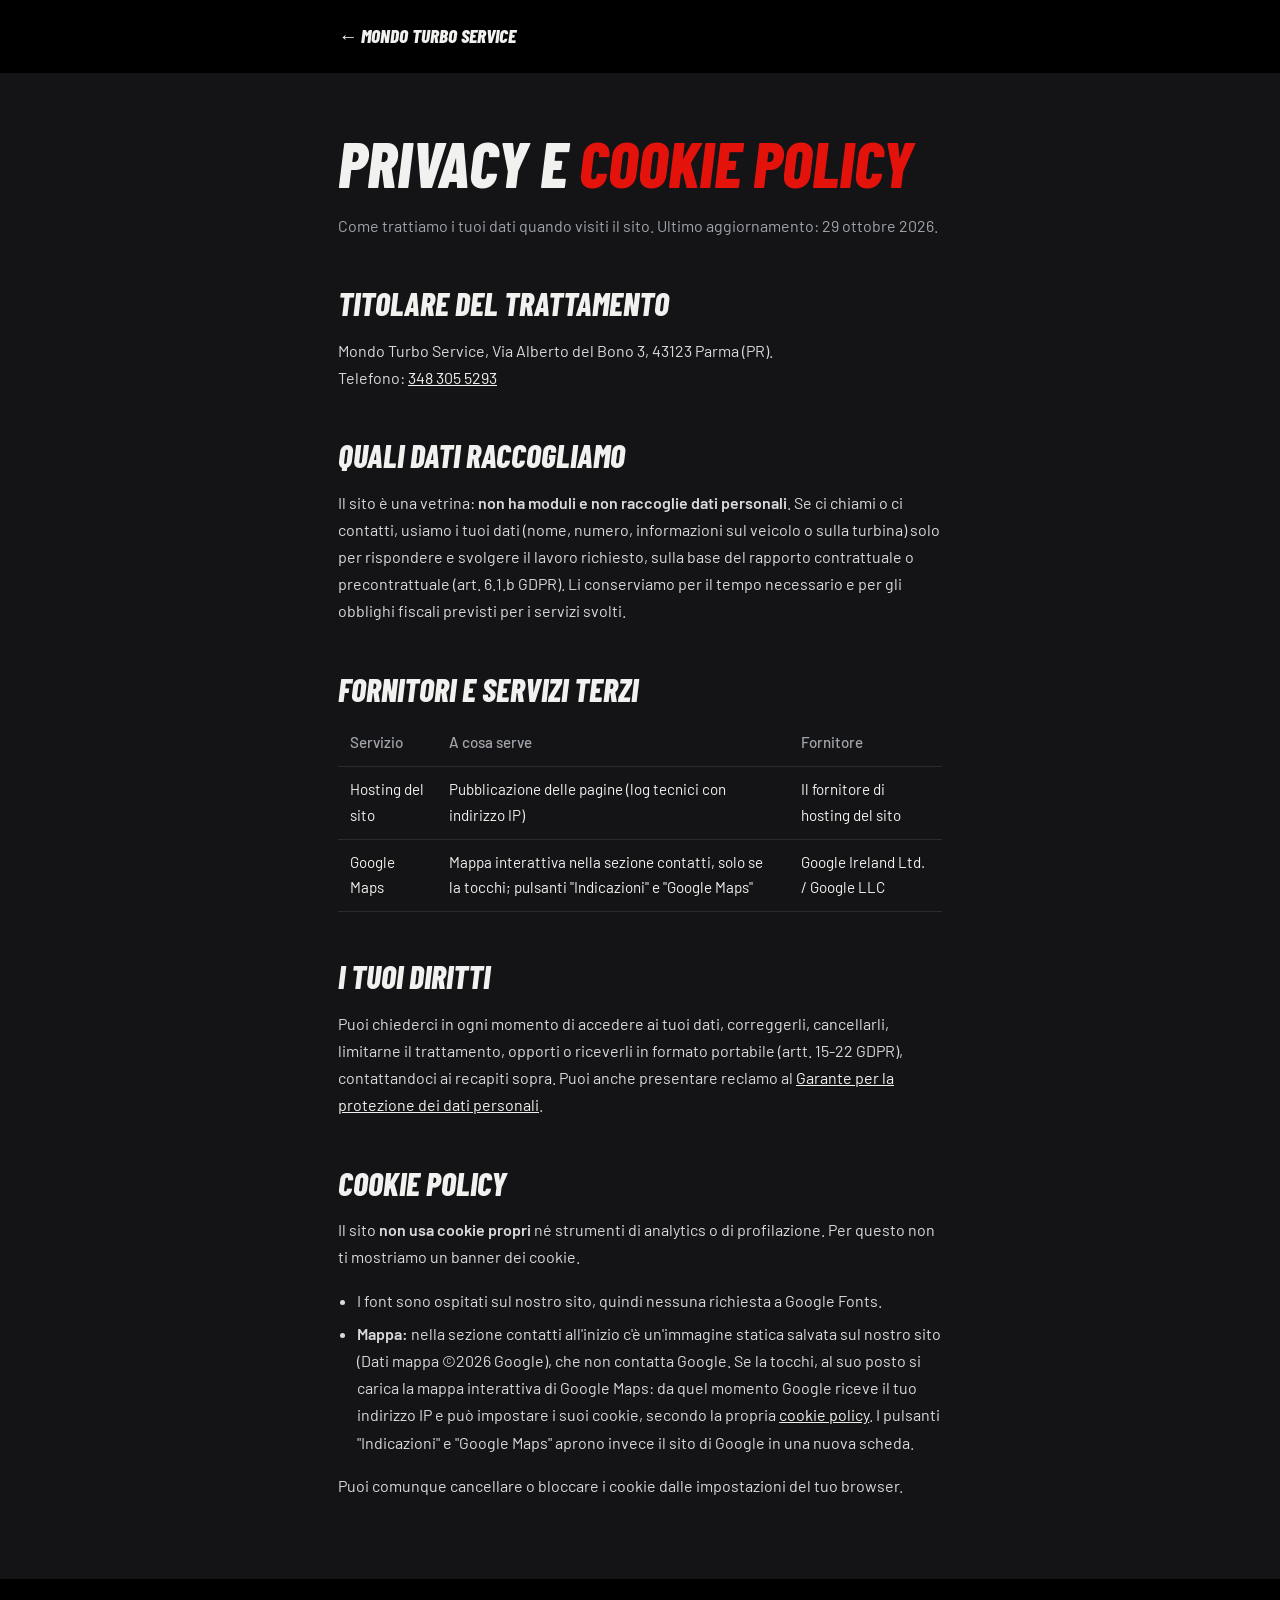
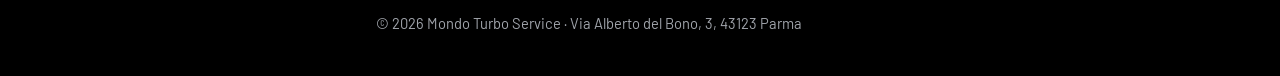
<file: privacy.html>
<!DOCTYPE html>
<html lang="it">
<head>
<meta charset="UTF-8">
<meta name="viewport" content="width=device-width, initial-scale=1">
<title>Privacy e cookie policy — Mondo Turbo Service</title>
<meta name="description" content="Informativa privacy e cookie policy di Mondo Turbo Service, Parma.">
<meta name="robots" content="noindex">
<link rel="stylesheet" href="fonts/fonts.css">
<style>
:root{--black:#000;--graphite:#141416;--red:#e3120b;--chrome:#cfd3d8;--bone:#f1f1ef;--muted:#a0a4ab;--line:#2b2b2f;
  --display:"Barlow Condensed","Arial Narrow",Impact,sans-serif;--body:"Barlow","Helvetica Neue",Arial,sans-serif;color-scheme:dark}
*{box-sizing:border-box}
body{margin:0;background:var(--graphite);color:var(--bone);font-family:var(--body);line-height:1.7}
.wrap{max-width:76ch;margin:0 auto;padding:0 clamp(16px,5vw,40px)}
header{background:#000;padding:20px 0}
header a{font-family:var(--display);font-style:italic;font-weight:800;text-transform:uppercase;color:var(--bone);text-decoration:none;font-size:1.2rem}
h1,h2{font-family:var(--display);font-style:italic;font-weight:800;text-transform:uppercase;line-height:1.05}
h1{font-size:clamp(2.4rem,8vw,4rem);margin:56px 0 14px}
h1 span{color:var(--red)}
h2{font-size:clamp(1.5rem,4vw,2rem);margin:48px 0 10px}
p,li{color:#d8dadd}
.lede{color:var(--muted)}
ul{padding-left:1.2em}
li{margin:6px 0}
a{color:var(--bone)}
table{width:100%;border-collapse:collapse;margin:14px 0;font-size:.95rem}
th,td{text-align:left;padding:10px 12px;border-bottom:1px solid var(--line);vertical-align:top}
th{color:var(--muted);font-weight:500}
@media (max-width:560px){table,tbody,tr,td{display:block}thead{display:none}td{border:0;padding:3px 0}tr{border-bottom:1px solid var(--line);padding:10px 0}}
footer{background:#000;margin-top:80px;padding:2rem 0 2.5rem;color:var(--muted);font-size:.92rem}
</style>
</head>
<body>
<header><div class="wrap"><a href="index.html">← Mondo Turbo Service</a></div></header>

<main class="wrap">
  <h1>Privacy e <span>cookie policy</span></h1>
  <p class="lede">Come trattiamo i tuoi dati quando visiti il sito. Ultimo aggiornamento: 29 ottobre 2026.</p>

  <h2 id="titolare">Titolare del trattamento</h2>
  <p>Mondo Turbo Service, Via Alberto del Bono 3, 43123 Parma (PR).<br>
    Telefono: <a href="tel:+393483055293">348 305 5293</a></p>

  <h2 id="dati">Quali dati raccogliamo</h2>
  <p>Il sito è una vetrina: <strong>non ha moduli e non raccoglie dati personali</strong>. Se ci chiami o ci contatti, usiamo i tuoi dati (nome, numero, informazioni sul veicolo o sulla turbina) solo per rispondere e svolgere il lavoro richiesto, sulla base del rapporto contrattuale o precontrattuale (art. 6.1.b GDPR). Li conserviamo per il tempo necessario e per gli obblighi fiscali previsti per i servizi svolti.</p>

  <h2 id="terzi">Fornitori e servizi terzi</h2>
  <table>
    <thead><tr><th>Servizio</th><th>A cosa serve</th><th>Fornitore</th></tr></thead>
    <tbody>
      <tr><td>Hosting del sito</td><td>Pubblicazione delle pagine (log tecnici con indirizzo IP)</td><td>Il fornitore di hosting del sito</td></tr>
      <tr><td>Google Maps</td><td>Mappa interattiva nella sezione contatti, solo se la tocchi; pulsanti "Indicazioni" e "Google Maps"</td><td>Google Ireland Ltd. / Google LLC</td></tr>
    </tbody>
  </table>

  <h2 id="diritti">I tuoi diritti</h2>
  <p>Puoi chiederci in ogni momento di accedere ai tuoi dati, correggerli, cancellarli, limitarne il trattamento, opporti o riceverli in formato portabile (artt. 15-22 GDPR), contattandoci ai recapiti sopra. Puoi anche presentare reclamo al <a href="https://www.garanteprivacy.it" target="_blank" rel="noopener noreferrer">Garante per la protezione dei dati personali</a>.</p>

  <h2 id="cookie">Cookie policy</h2>
  <p>Il sito <strong>non usa cookie propri</strong> né strumenti di analytics o di profilazione. Per questo non ti mostriamo un banner dei cookie.</p>
  <ul>
    <li>I font sono ospitati sul nostro sito, quindi nessuna richiesta a Google Fonts.</li>
    <li><strong>Mappa:</strong> nella sezione contatti all'inizio c'è un'immagine statica salvata sul nostro sito (Dati mappa ©2026 Google), che non contatta Google. Se la tocchi, al suo posto si carica la mappa interattiva di Google Maps: da quel momento Google riceve il tuo indirizzo IP e può impostare i suoi cookie, secondo la propria <a href="https://policies.google.com/technologies/cookies?hl=it" target="_blank" rel="noopener noreferrer">cookie policy</a>. I pulsanti "Indicazioni" e "Google Maps" aprono invece il sito di Google in una nuova scheda.</li>
  </ul>
  <p>Puoi comunque cancellare o bloccare i cookie dalle impostazioni del tuo browser.</p>
</main>

<footer><div class="wrap">© 2026 Mondo Turbo Service · Via Alberto del Bono, 3, 43123 Parma</div></footer>
</body>
</html>
</file>
<file: fonts/fonts.css>
/* Font ospitati in locale (licenza SIL OFL), scaricati da Google Fonts: nessuna richiesta ai server Google. */
/* latin-ext */
@font-face {
  font-family: 'Barlow';
  font-style: normal;
  font-weight: 400;
  font-display: swap;
  src: url(barlow-normal-400-latin-ext-133bce.woff2) format('woff2');
  unicode-range: U+0100-02BA, U+02BD-02C5, U+02C7-02CC, U+02CE-02D7, U+02DD-02FF, U+0304, U+0308, U+0329, U+1D00-1DBF, U+1E00-1E9F, U+1EF2-1EFF, U+2020, U+20A0-20AB, U+20AD-20C4, U+2113, U+2C60-2C7F, U+A720-A7FF;
}
/* latin */
@font-face {
  font-family: 'Barlow';
  font-style: normal;
  font-weight: 400;
  font-display: swap;
  src: url(barlow-normal-400-latin-3cfec0.woff2) format('woff2');
  unicode-range: U+0000-00FF, U+0131, U+0152-0153, U+02BB-02BC, U+02C6, U+02DA, U+02DC, U+0304, U+0308, U+0329, U+2000-206F, U+20AC, U+2122, U+2191, U+2193, U+2212, U+2215, U+FEFF, U+FFFD;
}
/* latin-ext */
@font-face {
  font-family: 'Barlow';
  font-style: normal;
  font-weight: 500;
  font-display: swap;
  src: url(barlow-normal-500-latin-ext-b3908b.woff2) format('woff2');
  unicode-range: U+0100-02BA, U+02BD-02C5, U+02C7-02CC, U+02CE-02D7, U+02DD-02FF, U+0304, U+0308, U+0329, U+1D00-1DBF, U+1E00-1E9F, U+1EF2-1EFF, U+2020, U+20A0-20AB, U+20AD-20C4, U+2113, U+2C60-2C7F, U+A720-A7FF;
}
/* latin */
@font-face {
  font-family: 'Barlow';
  font-style: normal;
  font-weight: 500;
  font-display: swap;
  src: url(barlow-normal-500-latin-4f52d6.woff2) format('woff2');
  unicode-range: U+0000-00FF, U+0131, U+0152-0153, U+02BB-02BC, U+02C6, U+02DA, U+02DC, U+0304, U+0308, U+0329, U+2000-206F, U+20AC, U+2122, U+2191, U+2193, U+2212, U+2215, U+FEFF, U+FFFD;
}
/* latin-ext */
@font-face {
  font-family: 'Barlow';
  font-style: normal;
  font-weight: 600;
  font-display: swap;
  src: url(barlow-normal-600-latin-ext-82b5af.woff2) format('woff2');
  unicode-range: U+0100-02BA, U+02BD-02C5, U+02C7-02CC, U+02CE-02D7, U+02DD-02FF, U+0304, U+0308, U+0329, U+1D00-1DBF, U+1E00-1E9F, U+1EF2-1EFF, U+2020, U+20A0-20AB, U+20AD-20C4, U+2113, U+2C60-2C7F, U+A720-A7FF;
}
/* latin */
@font-face {
  font-family: 'Barlow';
  font-style: normal;
  font-weight: 600;
  font-display: swap;
  src: url(barlow-normal-600-latin-873972.woff2) format('woff2');
  unicode-range: U+0000-00FF, U+0131, U+0152-0153, U+02BB-02BC, U+02C6, U+02DA, U+02DC, U+0304, U+0308, U+0329, U+2000-206F, U+20AC, U+2122, U+2191, U+2193, U+2212, U+2215, U+FEFF, U+FFFD;
}
/* latin-ext */
@font-face {
  font-family: 'Barlow Condensed';
  font-style: italic;
  font-weight: 700;
  font-display: swap;
  src: url(barlow-condensed-italic-700-latin-ext-28c0b1.woff2) format('woff2');
  unicode-range: U+0100-02BA, U+02BD-02C5, U+02C7-02CC, U+02CE-02D7, U+02DD-02FF, U+0304, U+0308, U+0329, U+1D00-1DBF, U+1E00-1E9F, U+1EF2-1EFF, U+2020, U+20A0-20AB, U+20AD-20C4, U+2113, U+2C60-2C7F, U+A720-A7FF;
}
/* latin */
@font-face {
  font-family: 'Barlow Condensed';
  font-style: italic;
  font-weight: 700;
  font-display: swap;
  src: url(barlow-condensed-italic-700-latin-ddcdac.woff2) format('woff2');
  unicode-range: U+0000-00FF, U+0131, U+0152-0153, U+02BB-02BC, U+02C6, U+02DA, U+02DC, U+0304, U+0308, U+0329, U+2000-206F, U+20AC, U+2122, U+2191, U+2193, U+2212, U+2215, U+FEFF, U+FFFD;
}
/* latin-ext */
@font-face {
  font-family: 'Barlow Condensed';
  font-style: italic;
  font-weight: 800;
  font-display: swap;
  src: url(barlow-condensed-italic-800-latin-ext-91d7c5.woff2) format('woff2');
  unicode-range: U+0100-02BA, U+02BD-02C5, U+02C7-02CC, U+02CE-02D7, U+02DD-02FF, U+0304, U+0308, U+0329, U+1D00-1DBF, U+1E00-1E9F, U+1EF2-1EFF, U+2020, U+20A0-20AB, U+20AD-20C4, U+2113, U+2C60-2C7F, U+A720-A7FF;
}
/* latin */
@font-face {
  font-family: 'Barlow Condensed';
  font-style: italic;
  font-weight: 800;
  font-display: swap;
  src: url(barlow-condensed-italic-800-latin-42a70c.woff2) format('woff2');
  unicode-range: U+0000-00FF, U+0131, U+0152-0153, U+02BB-02BC, U+02C6, U+02DA, U+02DC, U+0304, U+0308, U+0329, U+2000-206F, U+20AC, U+2122, U+2191, U+2193, U+2212, U+2215, U+FEFF, U+FFFD;
}
</file>
